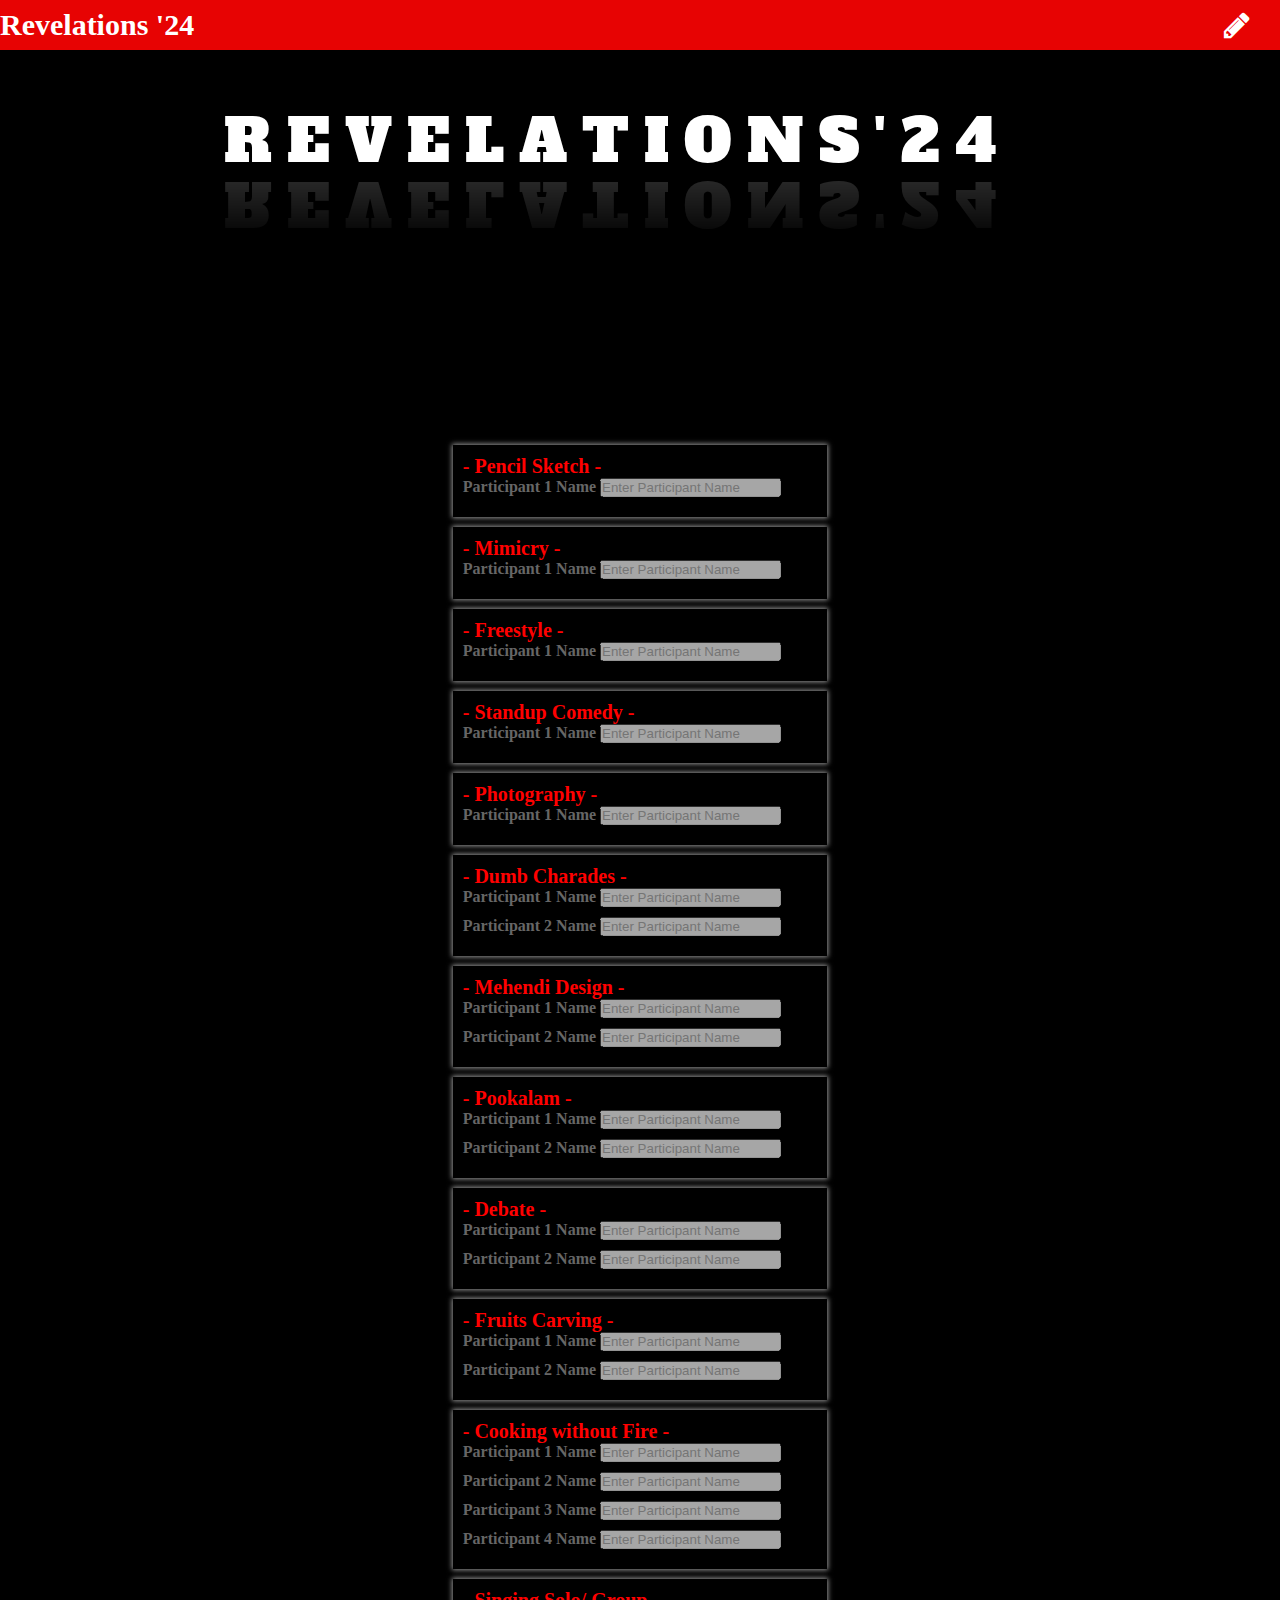
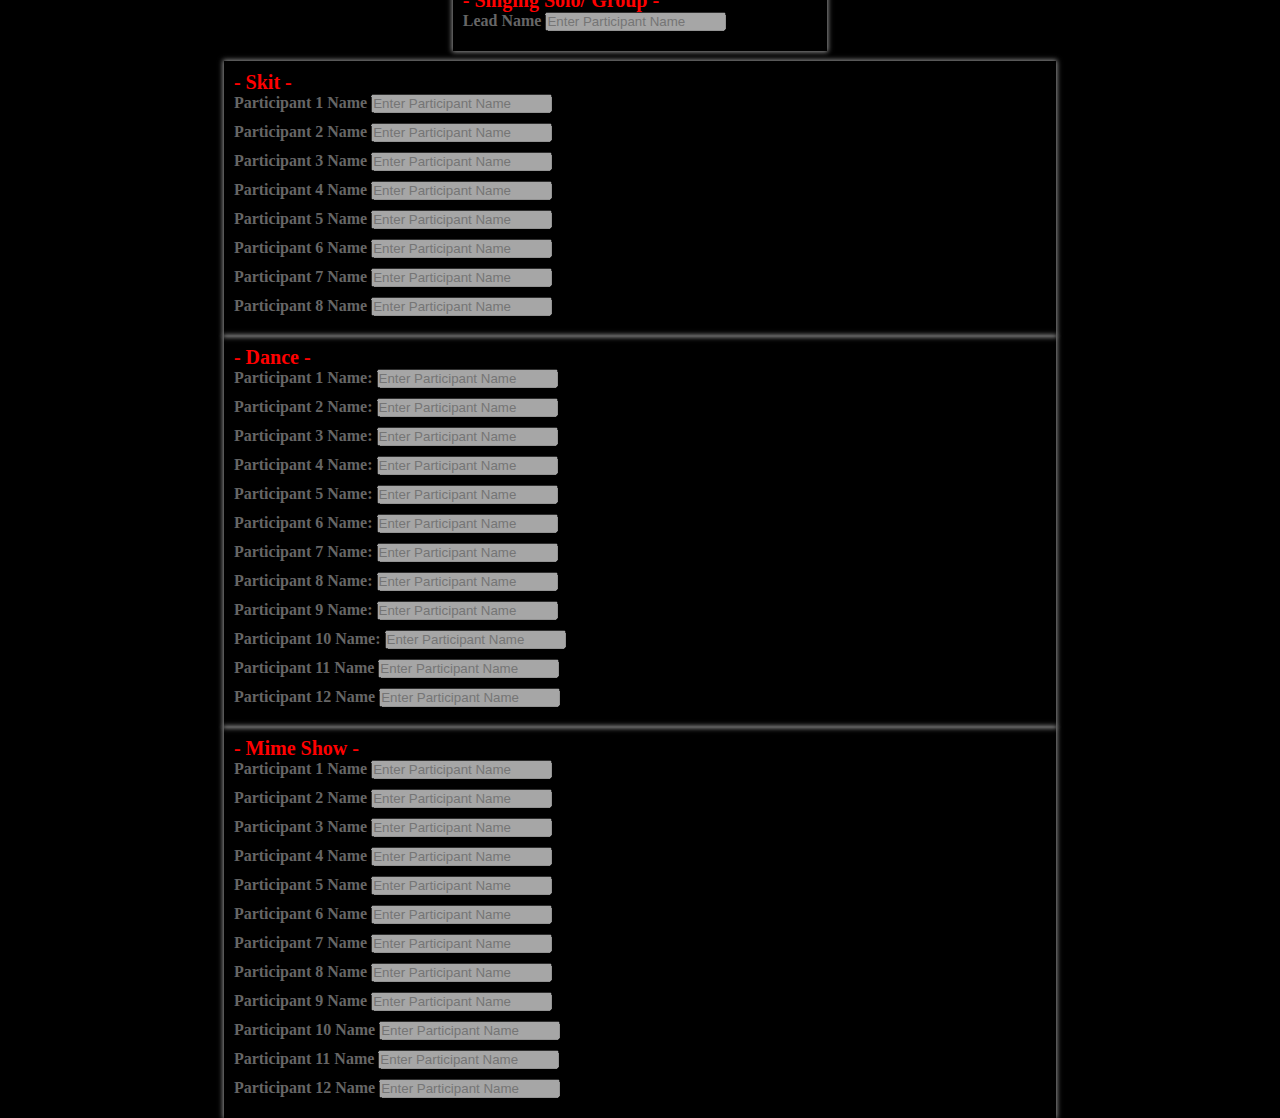
<file: Server/reveletions/index.html>
<!doctype html>
<html lang="en">

<head>
    <meta charset="utf-8">
    <meta name="viewport" content="width=device-width, initial-scale=1">
    <link href="https://cdn.jsdelivr.net/npm/bootstrap@5.3.2/dist/css/bootstrap.min.css" rel="stylesheet" integrity="sha384-T3c6CoIi6uLrA9TneNEoa7RxnatzjcDSCmG1MXxSR1GAsXEV/Dwwykc2MPK8M2HN" crossorigin="anonymous">
    <title>Revelations '24</title>
    <link rel="stylesheet" href="https://cdnjs.cloudflare.com/ajax/libs/font-awesome/4.7.0/css/font-awesome.min.css">
    <link rel="stylesheet" href="./reveletions.css">
    <link rel="stylesheet" href="../../css/style.css">
</head>

<body>
    <form action="" method="post">
    <div class="navBarTop">
        <p>Revelations '24</p>
        <i id="editBtn" onclick="enableEditing()" class="fa fa-pencil"></i>
        <button id="saveBtn" type="submit"><i  class="fa fa-save" ></i></button>
    </i>
    </div>
    <div class="waviy">
        <span style="--i:1">R</span>
        <span style="--i:2">E</span>
        <span style="--i:3">V</span>
        <span style="--i:4">E</span>
        <span style="--i:5">L</span>
        <span style="--i:6">A</span>
        <span style="--i:7">T</span>
        <span style="--i:8">I</span>
        <span style="--i:9">O</span>
        <span style="--i:10">N</span>
        <span style="--i:11">S</span>
        <span style="--i:12">'</span>
        <span style="--i:13">2</span>
        <span style="--i:14">4</span>
    </div>

    <div class="nothing"></div>

    <div class="updates">
        <div class=" mt-5 text-light">
            <h2 class="text-center mb-4">Event Registration</h2>
            <p class="lead mb-4">Before proceeding with the registration, please read and adhere to the following rules and regulations:</p>
            <ol class="list-group list-group-numbered">
                <li class="list-group-item">Participants must provide accurate and truthful information during registration.</li>
                <li class="list-group-item">Each participant can only register for one competition category.</li>
                <li class="list-group-item">Registrations submitted after the deadline will not be considered.</li>
                <li class="list-group-item">Participants must agree to abide by the event's code of conduct and behavior guidelines.</li>
                <li class="list-group-item">The event organizers reserve the right to disqualify any participant found violating the rules or engaging in misconduct.</li>
            </ol>
            <div class="mt-4">
                <p class="text-light">By proceeding with the registration, participants acknowledge that they have read and understood the above rules and regulations.</p>
            </div>
        </div>

        <!-- pecil sketch and Mimicry  -->
        <div class="row">
            <div class="sideContainers mt-5">
                <div>
                    <div style="flex-direction: column;" class="row jumbotron box8">
                        <div class="col-sm-6 mx-t3 mb-4">
                            <h2 class="text-center text-info">Pencil Sketch</h2>
                        </div>
                        <div class="col-sm-12 form-group">
                            <label for="name-f">Participant 1 Name</label>
                            <input type="text" class="form-control" name="SketchPart1" data="name-f" placeholder="Enter Participant Name">
                        </div>

                    </div>
                </div>
            </div>
            <div class="sideContainers mt-5">
                <div>
                    <div style="flex-direction: column;" class="row jumbotron box8">
                        <div class="col-sm-12 mx-t3 mb-4">
                            <h2 class="text-center text-info">Mimicry</h2>
                        </div>
                        <div class="col-sm-12 form-group">
                            <label for="name-f">Participant 1 Name</label>
                            <input type="text" class="form-control" name="MimicryPart1" data="name-f" placeholder="Enter Participant Name">
                        </div>

                    </div>
                </div>
            </div>
        </div>

        <!-- freestyle | standup comedy  -->
        <div class="row">
            <div class="sideContainers mt-5">
                <div>
                    <div style="flex-direction: column;" class="row jumbotron box8">
                        <div class="col-sm-12 mx-t3 mb-4">
                            <h2 class="text-center text-info">Freestyle</h2>
                        </div>
                        <div class="col-sm-12 form-group">
                            <label for="name-f">Participant 1 Name</label>
                            <input type="text" class="form-control" name="FreestylePart1" data="name-f" placeholder="Enter Participant Name">
                        </div>

                    </div>
                </div>
            </div>
            <div class="sideContainers mt-5">
                <div>
                    <div style="flex-direction: column;" class="row jumbotron box8">
                        <div class="col-sm-12 mx-t3 mb-4">
                            <h2 class="text-center text-info">Standup Comedy</h2>
                        </div>
                        <div class="col-sm-12 form-group">
                            <label for="name-f">Participant 1 Name</label>
                            <input type="text" class="form-control" name="StandupPart1" data="name-f" placeholder="Enter Participant Name">
                        </div>

                    </div>
                </div>
            </div>
        </div>

        <!-- Photography | dumb charades  -->
        <div class="row">
            <div class="sideContainers mt-5">
                <div>
                    <div style="flex-direction: column;" class="row jumbotron box8">
                        <div class="col-sm-12 mx-t3 mb-4">
                            <h2 class="text-center text-info">Photography</h2>
                        </div>
                        <div class="col-sm-12 form-group">
                            <label for="name-f">Participant 1 Name</label>
                            <input type="text" class="form-control" name="PhotographyPart1" data="name-f" placeholder="Enter Participant Name">
                        </div>

                    </div>
                </div>
            </div>
            <div class="sideContainers mt-5">
                <div>
                    <div style="flex-direction: column;" class="row jumbotron box8">
                        <div class="col-sm-12 mx-t3 mb-4">
                            <h2 class="text-center text-info">Dumb Charades</h2>
                        </div>
                        <div class="col-sm-12 form-group">
                            <label for="name-f">Participant 1 Name</label>
                            <input type="text" class="form-control" name="DumbCharadesPart1" data="name-f" placeholder="Enter Participant Name">
                        </div>
                        <div class="col-sm-12 form-group">
                            <label for="name-f">Participant 2 Name</label>
                            <input type="text" class="form-control" name="DumbCharadesPart2" data="name-f" placeholder="Enter Participant Name">
                        </div>

                    </div>
                </div>
            </div>
        </div>

        <!-- mehendi | pookalam  -->

        <div class="row">
            <div class="sideContainers mt-5">
                <div>
                    <div style="flex-direction: column;" class="row jumbotron box8">
                        <div class="col-sm-12 mx-t3 mb-4">
                            <h2 class="text-center text-info">Mehendi Design</h2>
                        </div>
                        <div class="col-sm-12 form-group">
                            <label for="name-f">Participant 1 Name</label>
                            <input type="text" class="form-control" name="MehendiPart1" data="name-f" placeholder="Enter Participant Name">
                        </div>
                        <div class="col-sm-12 form-group">
                            <label for="name-l">Participant 2 Name</label>
                            <input type="text" class="form-control" name="MehendiPart2" data="name-l" placeholder="Enter Participant Name">
                        </div>


                    </div>
                </div>


            </div>
            <div class="sideContainers mt-5">
                <div>
                    <div style="flex-direction: column;" class="row jumbotron box8">
                        <div class="col-sm-12 mx-t3 mb-4">
                            <h2 class="text-center text-info">Pookalam</h2>
                        </div>
                        <div class="col-sm-12 form-group">
                            <label for="name-f">Participant 1 Name</label>
                            <input type="text" class="form-control" name="pookalamPart1" data="name-f" placeholder="Enter Participant Name">
                        </div>
                        <div class="col-sm-12form-group">
                            <label for="name-l">Participant 2 Name</label>
                            <input type="text" class="form-control" name="pookalamPart2" data="name-l" placeholder="Enter Participant Name">
                        </div>


                    </div>
                </div>
            </div>
        </div>

        <!-- debate | fuits carving  -->

        <div class="row">
            <div class="sideContainers mt-5">
                <div>
                    <div style="flex-direction: column;" class="row jumbotron box8">
                        <div class="col-sm-12 mx-t3 mb-4">
                            <h2 class="text-center text-info">Debate</h2>
                        </div>
                        <div class="col-sm-12 form-group">
                            <label for="name-f">Participant 1 Name</label>
                            <input type="text" class="form-control" name="DebatePart1" data="name-f" placeholder="Enter Participant Name">
                        </div>
                        <div class="col-sm-12 form-group">
                            <label for="name-l">Participant 2 Name</label>
                            <input type="text" class="form-control" name="DebatePart2" data="name-l" placeholder="Enter Participant Name">
                        </div>


                    </div>
                </div>


            </div>
            <div class="sideContainers mt-5">
                <div>
                    <div style="flex-direction: column;" class="row jumbotron box8">
                        <div class="col-sm-12 mx-t3 mb-4">
                            <h2 class="text-center text-info">Fruits Carving</h2>
                        </div>
                        <div class="col-sm-12 form-group">
                            <label for="name-f">Participant 1 Name</label>
                            <input type="text" class="form-control" name="FruitsPart1" data="name-f" placeholder="Enter Participant Name">
                        </div>
                        <div class="col-sm-12form-group">
                            <label for="name-l">Participant 2 Name</label>
                            <input type="text" class="form-control" name="FruitsPart2" data="name-l" placeholder="Enter Participant Name">
                        </div>


                    </div>
                </div>
            </div>
        </div>
        <!-- cooking without fire  -->
        <div class="row">

            <div class="sideContainers mt-5">
                <div>
                    <div style="flex-direction: column;" class="row jumbotron box8">
                        <div class="col-sm-12 mx-t3 mb-4">
                            <h2 class="text-center text-info">Cooking without Fire</h2>
                        </div>
                        <div class="col-sm-12 form-group">
                            <label for="name-f">Participant 1 Name</label>
                            <input type="text" class="form-control" name="cookingPart1" data="name-f" placeholder="Enter Participant Name">
                        </div>
                        <div class="col-sm-12 form-group">
                            <label for="name-f">Participant 2 Name</label>
                            <input type="text" class="form-control" name="cookingPart2" data="name-f" placeholder="Enter Participant Name">
                        </div>
                        <div class="col-sm-12 form-group">
                            <label for="name-f">Participant 3 Name</label>
                            <input type="text" class="form-control" name="cookingPart3" data="name-f" placeholder="Enter Participant Name">
                        </div>
                        <div class="col-sm-12 form-group">
                            <label for="name-f">Participant 4 Name</label>
                            <input type="text" class="form-control" name="cookingPart4" data="name-f" placeholder="Enter Participant Name">
                        </div>

                    </div>
                </div>
            </div>
            <div class="sideContainers mt-5">
                <div>
                    <div style="flex-direction: column;" class="row jumbotron box8">
                        <div class="col-sm-12 mx-t3 mb-4">
                            <h2 class="text-center text-info">Singing Solo/ Group</h2>
                        </div>
                        <div class="col-sm-12 form-group">
                            <label for="name-f">Lead Name</label>
                            <input type="text" class="form-control" name="SingingPart1" data="name-f" placeholder="Enter Participant Name">
                        </div>

                    </div>
                </div>
            </div>
        </div>
        <!-- skit -->
        <div class="container mt-5">
            <div>
                <div class="row jumbotron box8">
                    <div class="col-sm-12 mx-t3 mb-4">
                        <h2 class="text-center text-info">Skit</h2>
                    </div>
                    <div class="col-sm-6 form-group">
                        <label for="name-f">Participant 1 Name</label>
                        <input type="text" class="form-control" name="SkitPart1" data="name-f" placeholder="Enter Participant Name">
                    </div>
                    <div class="col-sm-6 form-group">
                        <label for="name-l">Participant 2 Name</label>
                        <input type="text" class="form-control" name="SkitPart2" data="name-l" placeholder="Enter Participant Name">
                    </div>
                    <div class="col-sm-6 form-group">
                        <label for="email">Participant 3 Name</label>
                        <input type="text" class="form-control" name="SkitPart3" data="email" placeholder="Enter Participant Name">
                    </div>
                    <div class="col-sm-6 form-group">
                        <label for="address-1">Participant 4 Name</label>
                        <input type="text" class="form-control" name="SkitPart4" data="address-1" placeholder="Enter Participant Name">
                    </div>
                    <div class="col-sm-6 form-group">
                        <label for="address-2">Participant 5 Name</label>
                        <input type="text" class="form-control" name="SkitPart5" data="address-2" placeholder="Enter Participant Name">
                    </div>
                    <div class="col-sm-6 form-group">
                        <label for="name-f">Participant 6 Name</label>
                        <input type="text" class="form-control" name="SkitPart6" data="name-f" placeholder="Enter Participant Name">
                    </div>
                    <div class="col-sm-6 form-group">
                        <label for="Country">Participant 7 Name</label>
                        <input type="text" class="form-control" name="SkitPart7" data="Country" placeholder="Enter Participant Name">
                    </div>
                    <div class="col-sm-6 form-group">
                        <label for="name-g">Participant 8 Name</label>
                        <input type="text" class="form-control" name="SkitPart8" data="name-g" placeholder="Enter Participant Name">
                    </div>


                </div>
            </div>

        </div>
        <!-- dance form  -->
        <div class="container mt-5">
            <div>
                <div class="row  box8">
                    <div class="col-sm-12 mx-t3 mb-4">
                        <h2 class="text-center text-info">Dance</h2>
                    </div>
                    <div class="col-sm-6 form-group">
                        <label for="name-f">Participant 1 Name: </label>
                        <input type="text" class="form-control" name="DancePart1" data="name-f" placeholder="Enter Participant Name">
                    </div>
                    <div class="col-sm-6 form-group">
                        <label for="name-l">Participant 2 Name: </label>
                        <input type="text" class="form-control" name="DancePart2" data="name-l" placeholder="Enter Participant Name">
                    </div>
                    <div class="col-sm-6 form-group">
                        <label for="email">Participant 3 Name: </label>
                        <input type="text" class="form-control" name="DancePart3" data="email" placeholder="Enter Participant Name">
                    </div>
                    <div class="col-sm-6 form-group">
                        <label for="address-1">Participant 4 Name: </label>
                        <input type="text" class="form-control" name="DancePart4" data="address-1" placeholder="Enter Participant Name">
                    </div>
                    <div class="col-sm-6 form-group">
                        <label for="address-2">Participant 5 Name: </label>
                        <input type="text" class="form-control" name="DancePart5" data="address-2" placeholder="Enter Participant Name">
                    </div>
                    <div class="col-sm-6 form-group">
                        <label for="name-f">Participant 6 Name: </label>
                        <input type="text" class="form-control" name="DancePart6" data="name-f" placeholder="Enter Participant Name">
                    </div>

                    <div class="col-sm-6 form-group">
                        <label for="name-g">Participant 7 Name: </label>
                        <input type="text" class="form-control" name="DancePart8" data="name-g" placeholder="Enter Participant Name">
                    </div>
                    <div class="col-sm-6 form-group">
                        <label for="name-h">Participant 8 Name: </label>
                        <input type="text" class="form-control" name="DancePart9" data="name-h" placeholder="Enter Participant Name">
                    </div>
                    <div class="col-sm-6 form-group">
                        <label for="name-i">Participant 9 Name: </label>
                        <input type="text" class="form-control" name="DancePart10" data="name-i" placeholder="Enter Participant Name">
                    </div>
                    <div class="col-sm-6 form-group">
                        <label for="name-j">Participant 10 Name: </label>
                        <input type="text" class="form-control" name="DancePart11" data="name-j" placeholder="Enter Participant Name">
                    </div>
                    <div class="col-sm-6 form-group">
                        <label for="name-k">Participant 11 Name </label>
                        <input type="text" class="form-control" name="DancePart11" data="name-k" placeholder="Enter Participant Name" >
                    </div>
                    <div class="col-sm-6 form-group">
                        <label for="name-l">Participant 12 Name </label>
                        <input type="text" class="form-control" name="DancePart12" data="name-l" placeholder="Enter Participant Name" >
                    </div>


                </div>
            </div>


        </div>

        <div class="container mt-5">
            <div>
                <div class="row jumbotron box8">
                    <div class="col-sm-12 mx-t3 mb-4">
                        <h2 class="text-center text-info">Mime Show</h2>
                    </div>
                    <div class="col-sm-6 form-group">
                        <label for="name-f">Participant 1 Name</label>
                        <input type="text" class="form-control" name="MimePart1" data="name-f" placeholder="Enter Participant Name">
                    </div>
                    <div class="col-sm-6 form-group">
                        <label for="name-l">Participant 2 Name</label>
                        <input type="text" class="form-control" name="MimePart2" data="name-l" placeholder="Enter Participant Name">
                    </div>
                    <div class="col-sm-6 form-group">
                        <label for="email">Participant 3 Name</label>
                        <input type="text" class="form-control" name="MimePart3" data="email" placeholder="Enter Participant Name">
                    </div>
                    <div class="col-sm-6 form-group">
                        <label for="address-1">Participant 4 Name</label>
                        <input type="text" class="form-control" name="MimePart4" data="address-1" placeholder="Enter Participant Name">
                    </div>
                    <div class="col-sm-6 form-group">
                        <label for="address-2">Participant 5 Name</label>
                        <input type="text" class="form-control" name="MimePart5" data="address-2" placeholder="Enter Participant Name">
                    </div>
                    <div class="col-sm-6 form-group">
                        <label for="name-f">Participant 6 Name</label>
                        <input type="text" class="form-control" name="MimePart6" data="name-f" placeholder="Enter Participant Name">
                    </div>

                    <div class="col-sm-6 form-group">
                        <label for="name-g">Participant 7 Name</label>
                        <input type="text" class="form-control" name="MimePart8" data="name-g" placeholder="Enter Participant Name">
                    </div>
                    <div class="col-sm-6 form-group">
                        <label for="name-h">Participant 8 Name</label>
                        <input type="text" class="form-control" name="MimePart9" data="name-h" placeholder="Enter Participant Name">
                    </div>
                    <div class="col-sm-6 form-group">
                        <label for="name-i">Participant 9 Name</label>
                        <input type="text" class="form-control" name="MimePart10" data="name-i" placeholder="Enter Participant Name">
                    </div>
                    <div class="col-sm-6 form-group">
                        <label for="name-j">Participant 10 Name</label>
                        <input type="text" class="form-control" name="MimePart11" data="name-j" placeholder="Enter Participant Name">
                    </div>
                    <div class="col-sm-6 form-group">
                        <label for="name-k">Participant 11 Name </label>
                        <input type="text" class="form-control" name="MimePart11" data="name-k" placeholder="Enter Participant Name" >
                    </div>
                    <div class="col-sm-6 form-group">
                        <label for="name-l">Participant 12 Name </label>
                        <input type="text" class="form-control" name="MimePart12" data="name-l" placeholder="Enter Participant Name" >
                    </div>


                </div>
            </div>
        </div>



    </div><!-- updates end -->
</form>
    <script src="https://cdn.jsdelivr.net/npm/bootstrap@5.3.2/dist/js/bootstrap.bundle.min.js" integrity="sha384-C6RzsynM9kWDrMNeT87bh95OGNyZPhcTNXj1NW7RuBCsyN/o0jlpcV8Qyq46cDfL" crossorigin="anonymous"></script>
    <script src="./revelations.js"></script>
</body>

</html>
</file>
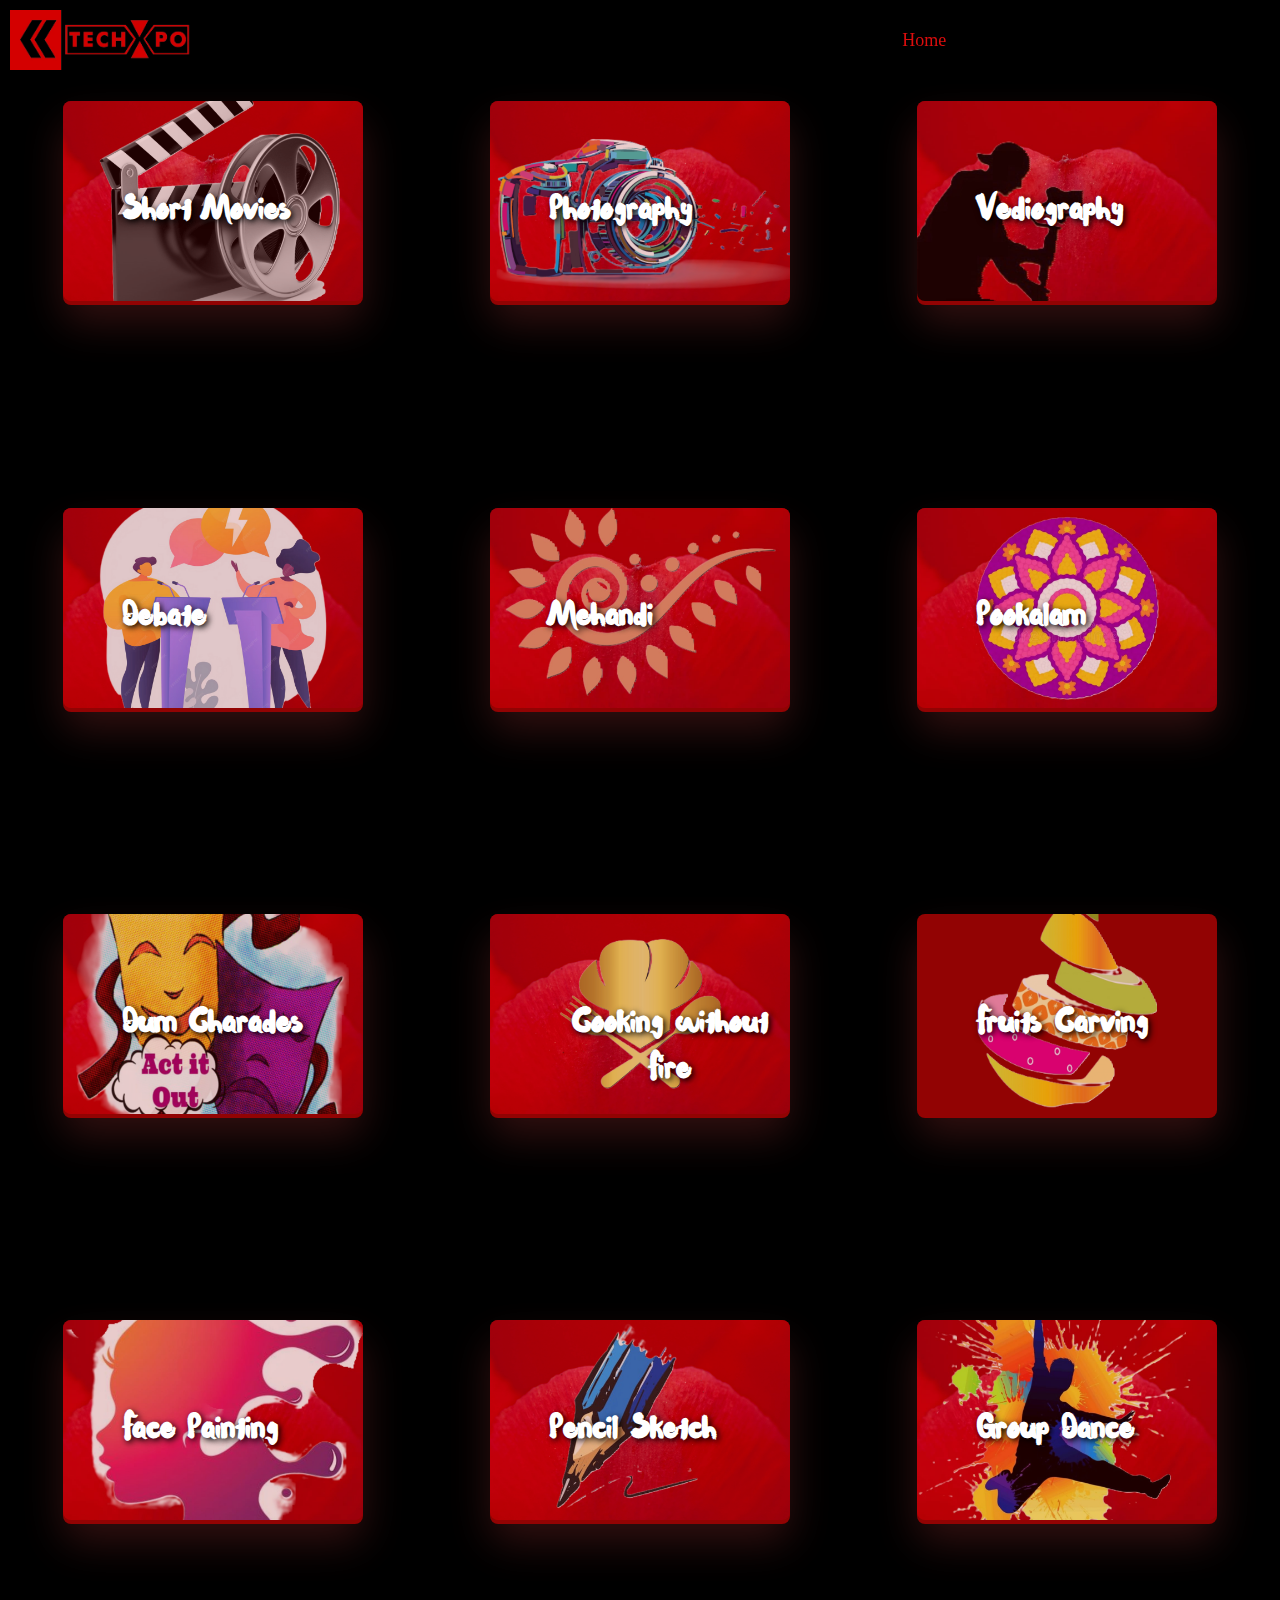
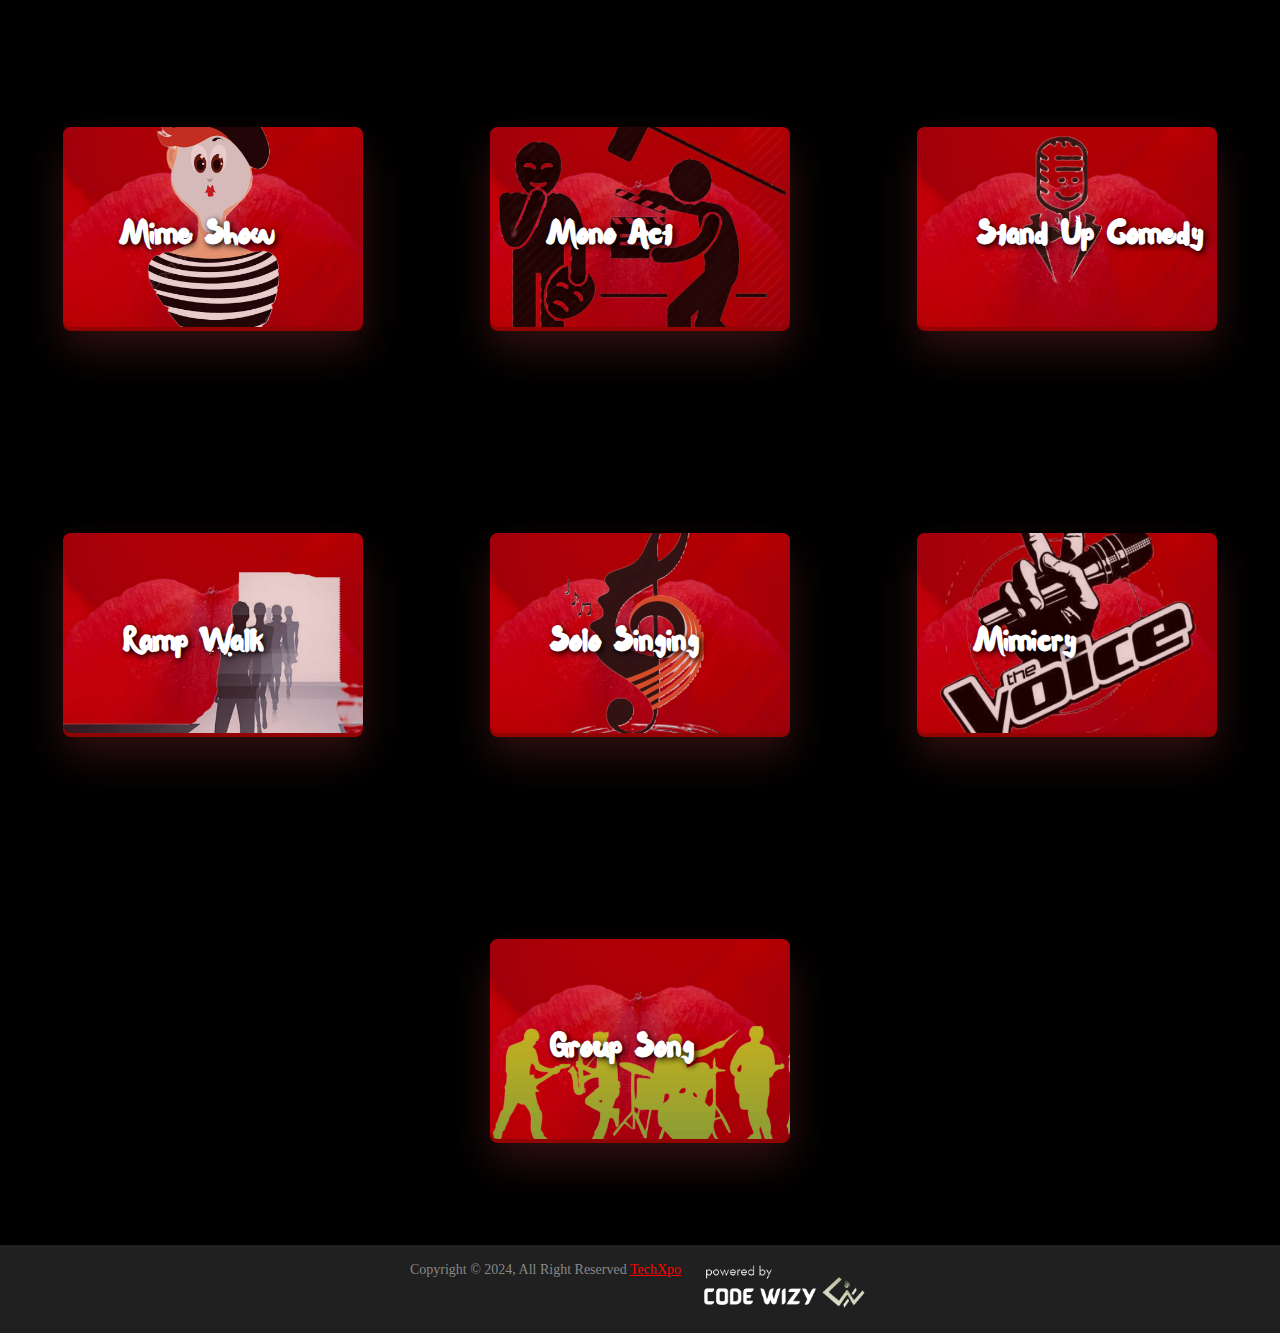
<file: revelation/events.html>
<!DOCTYPE html>

<html>
  <head>
    <title>Revelation Events</title>

    <meta name="viewport" content="width=device-width, initial-scale=1" />


    <link
      href="https://stackpath.bootstrapcdn.com/font-awesome/4.7.0/css/font-awesome.min.css"
      rel="stylesheet"
      integrity="sha384-wvfXpqpZZVQGK6TAh5PVlGOfQNHSoD2xbE+QkPxCAFlNEevoEH3Sl0sibVcOQVnN"
      crossorigin="anonymous"
    />
   
     <!-- font  -->
     <link href='https://fonts.googleapis.com/css?family=Yellowtail' rel='stylesheet'>
     <!-- bootstrap  -->
     <!-- <link href="https://cdn.jsdelivr.net/npm/bootstrap@5.3.2/dist/css/bootstrap.min.css" rel="stylesheet" integrity="sha384-T3c6CoIi6uLrA9TneNEoa7RxnatzjcDSCmG1MXxSR1GAsXEV/Dwwykc2MPK8M2HN" crossorigin="anonymous"> -->
    


<!-- nav css -->

    <link rel="stylesheet" href="../css/style.css">
    <link rel="stylesheet" href="../css/responsive.css">

<!-- event css -->

<link rel="stylesheet" type="text/css" media="screen" href="style.css" />
<style>

.navBar{
  margin-bottom: 1rem;
};

.navBar .menu a{
  color: white;
}

.footerRow{
  display: flex;
}

</style>
  </head>

  <body>

    <!-- nav bar -->

    <div class="navBar" id="navbar" >
      <div class="navLogo"><img src="../images/techXpo.png" alt="TechXpo Logo"></div>
      <div class="menu">
          <a class="navActive" href="./">Home</a>
          <a href="../event.html">Events</a>
          <div class="dropdown">
              <a>Register <i class="fa fa-chevron-down"></i></a>
              <div class="dropdown-content">
                  <a href="../forms/form1.html">TechXpo</a>
                  <a href="../forms/form2.html">PaceConnect</a>
                  <a href="../forms/form3.php">Revelations</a>
              </div>
          </div>
          <div class="dropdown">
              <a>Team <i class="fa fa-chevron-down"></i></a>
              <div class="dropdown-content teamDropdown">
                  <a href="../about/">About Us</a>
                  <a href="../about/commitee.html">Committee</a>
              </div>
          </div>
          <!-- <a href="./teams.html">Team</a> -->
      </div>
  </div>


  <!-- events  -->
    <div class="container">
      <!-- <div class="card">
        <div class="slide slide1">
          <div class="content">
            <div class="icon">
              <img src="rev_images/kite.jpeg" alt="">
              <h1>Kite Fest</h1>
            </div>
          </div>
        </div>

        <div class="slide slide2">
          <div class="content">
            <ul></ul>
          </div>
        </div>
      </div> -->

      <div class="card">
        <div class="slide slide1">
          <div class="content">
            <div class="icon">
              <img src="rev_images/movie.png" alt="" />
              <h1>Short Movies</h1>
            </div>
          </div>
        </div>
        <div class="slide slide2">
          <div class="content">
            <ul>
              <li>Maximum 6 members will be allowed per team</li>
              <li>Time limit is 3 min</li>
              <li>Film should be theme based (participant choice)</li>
              <li>Video needs to be submit on 6th may 2024 before 3.00pm</li>
            </ul>
          </div>
        </div>
      </div>

      <div class="card">
        <div class="slide slide1">
          <div class="content">
            <div class="icon">
              <img src="rev_images/photography.png" alt="" />
              <h1>Photography</h1>
            </div>
          </div>
        </div>
        <div class="slide slide2">
          <div class="content">
            <ul>
              <li>One participant per team is permitted</li>
              <li>Photos of the PACE fest should be capture</li>
              <li>
                Best 10 photos ( .jpg, .jpeg, .tif) should submit before 3.00pm
                on that day
              </li>
              <li>
                Water marks, copy right symbol or signature or any other
                identifying marks cannot be added
              </li>
            </ul>
          </div>
        </div>
      </div>

      <div class="card">
        <div class="slide slide1">
          <div class="content">
            <div class="icon">
              <img src="rev_images/vedio.jpeg" alt="" />
              <h1>Vediography</h1>
            </div>
          </div>
        </div>
        <div class="slide slide2">
          <div class="content">
            <ul>
              <li>Two participants per team is permitted</li>
              <li>Videos of the PACE fest should be captured</li>
              <li>Videos should submit before 3.00pm on that day</li>
              <li>
                Water marks, copy right symbol or signature or any other
                identifying marks cannot be added to the video.
              </li>
            </ul>
          </div>
        </div>
      </div>

      <div class="card">
        <div class="slide slide1">
          <div class="content">
            <div class="icon">
              <img src="rev_images/debate.png" alt="" />
              <h1>Debate</h1>
            </div>
          </div>
        </div>
        <div class="slide slide2">
          <div class="content">
            <ul>
              <li>Maximum of 2 members per team</li>
              <li>Topic will be announced on spot</li>
              <li>
                After each team speaks one minute is allowed for rebutting
              </li>
              <li>Judges can ask the questions during the debate</li>
            </ul>
          </div>
        </div>
      </div>

      <div class="card">
        <div class="slide slide1">
          <div class="content">
            <div class="icon">
              <img src="rev_images/mehandi.png" alt="" />
              <h1>Mehandi</h1>
            </div>
          </div>
        </div>
        <div class="slide slide2">
          <div class="content">
            <ul>
              <li>Two participants in a team</li>
              <li>Time limit is 45 minutes</li>
              <li>Sticker items are not allowed</li>
              <li>The participants should carry required materials</li>
            </ul>
          </div>
        </div>
      </div>

      <div class="card">
        <div class="slide slide1">
          <div class="content">
            <div class="icon">
              <img src="rev_images/pookalam.png" alt="" />
              <h1>Pookalam</h1>
            </div>
          </div>
        </div>
        <div class="slide slide2">
          <div class="content">
            <ul>
              <li>Maximum of 3 members per team</li>
              <li>Time limit is 60minutes</li>
              <li>
                Theme should represent Indian culture, tradition and heritage
              </li>
              <li>
                The participants should carry all the required materials. Only
                chalks will be provided by event coordinator
              </li>
            </ul>
          </div>
        </div>
      </div>

      <div class="card">
        <div class="slide slide1">
          <div class="content">
            <div class="icon">
              <img src="rev_images/dumcharades.png" alt="" />
              <h1>Dum Charades</h1>
            </div>
          </div>
        </div>
        <div class="slide slide2">
          <div class="content">
            <ul>
              <li>Two participants in a team</li>
              <li>Time limit is 60 minutes</li>
              <li>The topic will be given on spot</li>
            </ul>
          </div>
        </div>
      </div>

      <div class="card">
        <div class="slide slide1">
          <div class="content">
            <div class="icon">
              <img src="rev_images/cooking.png" alt="" />
              <h1>Cooking without Fire</h1>
            </div>
          </div>
        </div>
        <div class="slide slide2">
          <div class="content">
            <ul>
              <li>Maximum of 4 members per team</li>
              <li>Time duration is 45 +15 minutes</li>
              <li>
                All required materials should be arranged by the participants
                themselves
              </li>
              <li>
                All participants must leave their work area clean after the
                preparation is over
              </li>
              <li>Any pre cooked food is not allowed</li>
            </ul>
          </div>
        </div>
      </div>

      <div class="card">
        <div class="slide slide1">
          <div class="content">
            <div class="icon">
              <img src="rev_images/fruits.png" alt="" />
              <h1>Fruits Carving</h1>
            </div>
          </div>
        </div>
        <div class="slide slide2">
          <div class="content">
            <ul>
              <li>Two participants in a team</li>
              <li>Time limit is 45 +15 minutes</li>
              <li>
                All required materials should be arranged by the participants
                themselves
              </li>
              <li>
                All participants must leave their work area clean after the
                preparation is over
              </li>
            </ul>
          </div>
        </div>
      </div>

      <div class="card">
        <div class="slide slide1">
          <div class="content">
            <div class="icon">
              <img src="rev_images/face.jpeg" alt="" />
              <h1>Face Painting</h1>
            </div>
          </div>
        </div>
        <div class="slide slide2">
          <div class="content">
            <ul>
              <li>Two participants in a team</li>
              <li>Time limit is 60minutes</li>
              <li>Participant need to paint based on a theme</li>
              <li>Stickers and any kind of make-up items are not allowed.</li>
            </ul>
          </div>
        </div>
      </div>

      <div class="card">
        <div class="slide slide1">
          <div class="content">
            <div class="icon">
              <img src="rev_images/pencil.png" alt="" />
              <h1>Pencil Sketch</h1>
            </div>
          </div>
        </div>
        <div class="slide slide2">
          <div class="content">
            <ul>
              <li>Two participants in a team</li>
              <li>Time limit is 60 minutes</li>
              <li>The topic will be given on spot</li>
            </ul>
          </div>
        </div>
      </div>

      <div class="card">
        <div class="slide slide1">
          <div class="content">
            <div class="icon">
              <img src="rev_images/dance.jpeg" alt="" />
              <h1>Group Dance</h1>
            </div>
          </div>
        </div>
        <div class="slide slide2">
          <div class="content">
            <ul>
              <li>Minimum 6 and maximum 10 members will be allowed per team</li>
              <li>Time limit is 3 min</li>
              <li>Costume is compulsory</li>
              <li>Probes can be used</li>
              <li>No vulgarity</li>
              <li>
                The contestants should bring their song in a pen drive prior to
                the time allotted for the performance
              </li>
            </ul>
          </div>
        </div>
      </div>

      <div class="card">
        <div class="slide slide1">
          <div class="content">
            <div class="icon">
              <img src="rev_images/mime.png" alt="" />
              <h1>Mime Show</h1>
            </div>
          </div>
        </div>
        <div class="slide slide2">
          <div class="content">
            <ul>
              <li>Minimum 6 and maximum 8 members will be allowed per team</li>
              <li>Time limit is 3 min</li>
              <li>Background music is allowed</li>
              <li>
                Performances can be based on any theme of participants’ choice
              </li>
            </ul>
          </div>
        </div>
      </div>

      <div class="card">
        <div class="slide slide1">
          <div class="content">
            <div class="icon">
              <img src="rev_images/monoact.png" alt="" />
              <h1>Mono Act</h1>
            </div>
          </div>
        </div>
        <div class="slide slide2">
          <div class="content">
            <ul>
              <li>Time limit is 2 min</li>
              <li>Background music is allowed</li>
              <li>
                Performances can be based on any theme of participants’ choice
              </li>
            </ul>
          </div>
        </div>
      </div>

      <div class="card">
        <div class="slide slide1">
          <div class="content">
            <div class="icon">
              <img src="rev_images/comedy.png" alt="" />
              <h1>Stand Up Comedy</h1>
            </div>
          </div>
        </div>
        <div class="slide slide2">
          <div class="content">
            <ul>
              <li>Time limit is 3 min</li>
              <li>Vulgarity and personal attacks will not be permitted</li>
            </ul>
          </div>
        </div>
      </div>

      <div class="card">
        <div class="slide slide1">
          <div class="content">
            <div class="icon">
              <img src="rev_images/rampp.jpeg" alt="" />
              <h1>Ramp Walk</h1>
            </div>
          </div>
        </div>
        <div class="slide slide2">
          <div class="content">
            <ul>
              <li>Minimum 6 and maximum 8 members will be allowed per team</li>
              <li>Time limit is 3 min</li>
              <li>Background music is allowed</li>
              <li>Traditional Costume of any Indian culture</li>
            </ul>
          </div>
        </div>
      </div>

      <div class="card">
        <div class="slide slide1">
          <div class="content">
            <div class="icon">
              <img src="rev_images/solosong.png" alt="" />
              <h1>Solo Singing</h1>
            </div>
          </div>
        </div>
        <div class="slide slide2">
          <div class="content">
            <ul>
              <li>Time limit is 3 min</li>
              <li>Instrument can be used by the participant themselves</li>
              <li>
                Karoke is compulsory (The contestants should bring their track
                in a pen drive prior to the time allotted for the performance)
              </li>
            </ul>
          </div>
        </div>
      </div>

      <div class="card">
        <div class="slide slide1">
          <div class="content">
            <div class="icon">
              <img src="rev_images/mimicry.jpeg" alt="" />
              <h1>Mimicry</h1>
            </div>
          </div>
        </div>
        <div class="slide slide2">
          <div class="content">
            <ul>
              <li>Time limit is 2 min</li>
              <li>Performance must be neat</li>
            </ul>
          </div>
        </div>
      </div>

      <div class="card">
        <div class="slide slide1">
          <div class="content">
            <div class="icon">
              <img src="rev_images/groupsong.png" alt="" />
              <h1>Group Song</h1>
            </div>
          </div>
        </div>
        <div class="slide slide2">
          <div class="content">
            <ul>
              <li>6 members will be allowed per team</li>
              <li>Time limit is 3 min</li>
              <li>Instrument can be used by the participant themselves</li>
              <li>
                Karoke is compulsory (The contestants should bring their track
                in a pen drive prior to the time allotted for the performance)
              </li>
            </ul>
          </div>
        </div>
      </div>
      
    </div>



    <!-- ================================= footer ===================================== -->

    <footer class="footer-section">

      <div class="copyright-area">
          <div class="container">
              <div class="row footerRow">
                  <div class="col-xl-6 col-lg-6 text-center text-lg-left">
                      <div class="copyright-text">
                          <p>Copyright &copy; 2024, All Right Reserved <a href="#">TechXpo</a></p>
                      </div>
                  </div>
                  <div class="col-xl-6 col-lg-6 d-none d-lg-block text-right rightContent">
                      <div class="footer-menu">
                          <ul>
                              <li><a href="https://codewizy.in"><img class="codeWizyCred" height="50" src="../images/codewizycredits.png" alt=""></a></li>
                          </ul>
                      </div>
                  </div>
                  <a class="phoneLogo" href="https://codewizy.in"><img src="../images/codewizycredits.png" alt=""></a>

              </div>
          </div>
      </div>
  </footer>


  </body>
</html>
</file>
<file: Server/reveletions/reveletions.css>
@import url('https://fonts.googleapis.com/css2?family=Alfa+Slab+One&display=swap');

* {
    padding: 0;
    margin: 0;
    box-sizing: border-box;
}

body {
    background-color: #151719;
    display: flex;
    flex-direction: column;
    align-items: center;
}

.waviy {
    position: relative;
    -webkit-box-reflect: below -20px linear-gradient(transparent, rgba(0, 0, 0, .2));
    font-size: 60px;
    margin-top: 100px;
}

.waviy span {
    font-family: 'Alfa Slab One', cursive;
    position: relative;
    display: inline-block;
    color: #fff;
    text-transform: uppercase;
    animation: waviy 1s;
    animation-delay: calc(.1s * var(--i));

}

@keyframes waviy {

    0%,
    40%,
    100% {
        transform: translateY(0)
    }

    20% {
        transform: translateY(-20px)
    }
}

.nothing {
    height: 100px;
}

label {
    font-weight: 600;
    color: #666;
}

.box8 {
    box-shadow: 0px 0px 5px 1px #999;
    padding: 10px;
}

.sideContainers {

    justify-content: space-around;
    width: 45% !important;
    margin: 10px;
    margin-left: auto;
    margin-right: auto;
}

.form-control {
    margin-bottom: 10px;
}
.text-info{
    color: red !important;
    font-size: 20px;
}
.text-info::before{
    content: "- ";
}
.text-info::after{
    content: " -";
}
.navBarTop{
    display: flex;
    align-items: center;
    justify-content: space-between;
    position: fixed;
    top: 0;
    left: 0;
    height: 50px;
    background: rgb(231, 3, 3);
    color: white;
    width: 100vw;
    z-index: 100;
    font-size: 30px;
    font-weight: bold;
    align-items: center;
}
.navBarTop i{
    margin-right: 30px;
    cursor: pointer;
}

#saveBtn{
    display: none;
    background: none;
    color: white;
    outline: none;
    margin-right: 30px;
    border: none;
}

.logout{
    padding: 0;
    margin: 0;
  }
  .logout a{
    position: fixed;
    top: 50%;
    background: red;
    padding: 5px 10px;
    right: 0;
    margin: 0;
    transform: rotate(-90deg);
    text-decoration: none;
    font-weight: bold;
    color: white !important;
    border-radius: 10px 10px 0px 0px;
    margin-right: -20px;
  
  }
</file>
<file: css/style.css>
@import url('https://fonts.googleapis.com/css2?family=Black+Han+Sans&display=swap');

@font-face {
  font-family: "waterlilly";
  src: url(../fonts/Waterlily\ Script.ttf);
}
::selection{
  background: red;
  color: white;
}
::-webkit-scrollbar {
  width: 8px;
}

::-webkit-scrollbar-thumb {
  background: var(--red);
  border-radius: 10px;
}

:root {
  --red: rgb(219, 13, 13);
}

* {
  margin: 0;
  padding: 0;
}

html,
body {
  overflow-x: hidden;
  z-index: 1;
  background: #000;
}

.home {

  height: 100vh;
  width: 100vw;
  display: flex;
  flex-direction: column;
  justify-content: center;
  align-items: center;
  background-size: cover;
  color: black;
  /* position: fixed; */
  background: white;
  

}

.home img {
  position: absolute;
  top: 30%;
  height: 200px;
  animation: glow 2s infinite;
  text-shadow: 0 0 5px #999, 0 0 5px #999, 0 0 30px #999;

}
.teamDropdown{
  margin-left: -50px !important;
}
.tagline {
  color: var(--red);
  position: absolute;
  font-size: 40px;
  left: 0;
  top: 67%;
  margin: 30px;
  font-weight: bold;
}

.date {
  font-size: 25px;
  font-weight: 500;
}

.pace {
  color: black;
  background: linear-gradient(to right, #000, #a02323, #dd0505);
  -webkit-background-clip: text;
  background-clip: text;
  color: transparent;
}

.eventspageTop {
  height: 100vh;
}

.secondPageContainer {
  width: 100vw;
  display: flex;
  justify-content: center;
  flex-direction: column;
  align-items: center;
  z-index: 1;
  background: transparent;

}

.secondPage {
  display: flex;
  flex-direction: column;
  align-items: center;
  padding: 10px 30px;
  width: 90vw;
  background: transparent;
}

.secondPage h1 {
  color: var(--red);
  position: relative;
  font-size: 35px;
}

.secondPage h1::after {
  content: "";
  width: 80%;
  height: 2px;
  background: white;
  position: absolute;
  margin: auto;
  bottom: -8px;
  left: 0;
  right: 0;
  z-index: 0;

}
.thiredPage{
  width: 100vw;
}
.imgP{
  display: flex;
}
.imgP img{
  height: 400px !important;
  margin-right: 20px;
  margin-top:35px;
  border-radius: 5px;
  object-fit: cover;
}
.eventTypes{
  display: flex;
  flex-direction: row;
  position: absolute;
  top: 63%;
}
.eventTypes div{
  display: flex;
  
}
.eventTypes div p{
  color: black;
  background: rgb(218, 216, 216);
  text-align: center;
  margin: 10px;
  padding: 3px 3px;
  font-weight: bold;
  border-radius: 5px;
  width: 20vw;

}

.secondPage p {
  color: white;
  text-align: justify;
  margin-top: 30px;
}

/* navbar styling  */
.navBar {
  height: 80px;
  width: 100vw;
  background: transparent;
  position: fixed;
  top: 0;
  left: 0;
  background: transparent;
  z-index: 9999;
  backdrop-filter: blur(2px);
}

.menu {
  display: flex;
  width: 50vw;
  float: right;
  align-items: center;
  height: 100%;
  justify-content: flex-end;
}

.menu a {
  color: black;
  text-decoration: none;
  margin: 0px 20px;
  font-size: 18px;
  font-weight: 450;
}
.menu a:hover{
  color: var(--red) !important;

}
.navActive {
  color: var(--red) !important;
}

.navLogo {
  display: inline-block;
}

.navLogo img {
  height: 60px;
  margin: 10px;
}

#navbar.scrolled{
  height: 60px;
}

#navbar.scrolled img {
  max-height: 40px;
}

#navbar.scrolled .menu a {
  color: #fff; 
}






/* footer css */
.footer-section {
  background: #cfcfcf;
  position: relative;
}

.copyright-area {
  background: #202020;
  padding: 17px 0;
}

.copyright-text p {
  margin: 0;
  font-size: 14px;
  color: #878787;
}

.copyright-text p a {
  color: red;
}

.footer-menu li {
  display: inline-block;
  margin-left: 20px;
}

.footer-menu li:hover a {
  color: red;
}

.footer-menu li a {
  font-size: 14px;
  color: #878787;
}

.phoneLogo {
  display: none;
}

.codeWizyCred {
  filter: invert(100%);
  height: 50px;
}


.clockTimer{
  background: black;
  /* height: 300px; */
  padding-top: 0 !important;
}

/* home text animation */




@keyframes glow {
  0% {
    text-shadow: 0 0 5px #999, 0 0 20px #999, 0 0 30px #999;
  }

  50% {
    text-shadow: 0 0 10px #999, 0 0 30px #999, 0 0 40px #999;
  }

  75% {
    text-shadow: 0 0 10x #999, 0 0 20px #999, 0 0 30px #999;
  }

  100% {
    text-shadow: 0 0 5px #999, 0 0 20px #999, 0 0 30px #999;
  }
}
.firstPageContainer{
  width: 100vw;
  display: flex;
  justify-content: center;
}
.firstPage h1{
  font-weight: 500 !important;
}
.timerContainer{
  margin-top: -60px;
}
.regnowBtn{
  width: 100%;
  text-align: center;
}
.regnowBtn a{
  background: rgb(207, 3, 3);
  text-decoration: none;
  padding: 10px 20px;
  display: inline-block;
  font-weight: bold;
  color: black;
  border-radius: 5px;
  
}


    /* Add styles for dropdown */
    .dropdown {
      position: relative;
      display: inline-block;
    }

    .dropdown-content {
      display: none;
      position: absolute;
      background-color: #333;
      box-shadow: 0 8px 16px rgba(0, 0, 0, 0.2);
      z-index: 1;
    }
    .videoPlayer video{
      width: 70vw;
      text-align: center;
    }
    #playPauseBtn {
      background-color: red;
      color: white;
      padding: 10px 15px;
      font-size: 16px;
      border: none;
      cursor: pointer;
      text-align:center;
      border-radius: 5px;

  }
    .dropdown-content a {
      color: #fff;
      padding: 5px 10px;
      text-decoration: none;
      display: block;
    }

    .dropdown-content a:hover {
      background-color: #555;
    }

    .dropdown:hover .dropdown-content {
      display: block;
    }
    .posterImg{
      width: 100vw;
display: flex;
justify-content: center;
}
    .posterImg img{
      width: 40vw;
    }
    .otherEvents{
      width: 100vw;
      display: flex;
      flex-direction: column;
      justify-content: center;
      align-items: center;
      margin-bottom: 30px;

    }
    .otherEvents  img{
      width: 200px;
    }
    .techXpoLogoBottom{
      height: 60px;
      user-select: none;
  }
  .otherDate p{
    color: white;
    width: 33%;
    margin: 10px;
    text-align: center;
  }
  .otherEvents span{
    width: 87%;
    height: 2px;
    background: red;
  }
  .otherDate{
    display: flex;
    width: 100vw;
    margin: 0;
    justify-content: center;
    align-items: center;
  }
</file>
<file: css/responsive.css>
@media (max-width:800px) {

    body,
    html {
        overflow-x: hidden;
        max-width: 100vw;
    }

    .home {
        z-index: -1;
        margin-top: -30px;


    }

    .home img {
        height: 100px;
        top: 40%;
    }

    .footerRow {
        display: flex;
        flex-direction: column;
    }

    .phoneLogo {
        text-align: center;
        width: 100vw;
        display: flex;
        justify-content: center;
        align-items: center;
    }

    .phoneLogo img {
        height: 50px;
        display: block;
        filter: invert(90%);
        margin: 10px 0px;

    }
.respHead{
    font-size: 20px;
}
.videoPlayer video{
    width: 95vw;
}
.respOverview{
    margin-top: 100px !important;
}
    .tagline {
        font-size: 25px;
        top: 78%;
    }

    .date {
        font-size: 20px;
    }

    #navbar.scrolled .menu a {
        color: red;
        display: none;

    }

    #navbar {
        height: 120px;

    }

    .menu {
        margin-top: -50px;
        user-select: none;

    }


    .secondPage {
        width: 100vw;
        padding: 15px;
    }

    .secondPage p {
        font-size: 13px;
    }

    .imgP {
        flex-direction: column !important;
        width: 90vw;
        align-items: center;
    }

    .imgP img {
        height: 300px !important;

    }

    .eventTypes {
        display: flex;
        flex-direction: column;

    }

    .eventTypes div p {
        font-size: 13px;
        width: 40vw;


    }

    .thiredPage {
        width: 100vw;
    }

    .contentofPA {
        display: none;
    }

    .bg-darkDesaturatedBlue {
        background-color: rgb(219, 13, 13);
        width: 80px !important;
        height: 55px !important;
    }

    .bg-slightlyDarkerDesBlue {
        background-color: rgb(219, 13, 13);
        width: 80px !important;
        height: 55px !important;
        margin: 0;
    }

    .textSizeofTimee {
        font-size: 25px;
        --tw-scale-y: 3;
        --tw-scale-x: 2;
        margin-bottom: 35px;
    }

    .textSizeofTime {
        font-size: 25px;
        --tw-scale-y: 3;
        --tw-scale-x: 2;
    }



    .gapofTime {
        gap: 10px !important;
    }

    .text-grayishBlue {
        font-size: 15px !important;
    }

    .firstPageContainer {
        width: 100vw;
        display: flex;
        justify-content: center;
    }

    .firstPage h1 {
        font-size: 20px;
    }

    .popup {
        max-width: 95vw;
        max-height: 75vh;
        margin-top: 0px;


    }

    .eventMainPoster span {
        margin-top: 30px;

    }

    .eventMainPoster {
        margin-top: 0px;
    }

    .paceConnect {
        margin-top: -60px;
    }

    .eventMainPoster h1 {
        margin-top: 30px;

    }

    .paceConnect h1 {
        width: 150%;
        font-size: 20px;
        text-align: center;
    }

    .dropdown {
        display: flex;

    }

    .nothingTeam {
        height: 120px;
    }

    .dropdown i {
        display: none;
    }

    .dropdown-content {
        margin-top: 30px;
    }

    .reveletionsContainer img {
        width: 90vw;
    }

    .Programs {
        flex-direction: column;
        align-items: center;
        margin-top: 130px;
    }

    .Programs a {
        margin: 10px;
    }

    .posterImg img {
        width: 90vw;
    }

    .contP p {
        font-size: 13px;
    }

    .otherEvents img {
        width: 30%;
    }

    .otherEvents {
        justify-content: center;
        align-items: center;
        margin-left: 20px;
    }

    .techXpoLogoBottom {
        height: 38px;
    }

    .otherDate {
        margin-left: -45px;

    }

    .otherDate p {
        width: 130%;
    }

    /* events page news css  */
    .row{
        display: flex !important;
        flex-direction: row !important;
        flex-wrap: wrap !important;
    }
    .col-md-4{
        width: 45vw;
    }
    .col-md-4:nth-child(2n){
        margin-left: 12px;
    }
    .card{
        width: 45vw ;
        height: 230px;
        margin: 0;
        margin-bottom: 20px
    }
    .card-title{
        font-size: 18px;

    }
    .card-text{
        font-size: 10px;
    }

}
</file>
<file: revelation/style.css>
@import url("https://fonts.googleapis.com/css2?family=Black+Han+Sans&display=swap");

@font-face {
  font-family: "waterlilly";
  src: url(../fonts/Waterlily\ Script.ttf);
}


:root {
  --red: rgb(219, 13, 13);
}
::selection {
  background: red;
  color: white;
}
::-webkit-scrollbar {
  width: 8px;
}

::-webkit-scrollbar-thumb {
  background: var(--red);
  border-radius: 10px;
}


* {
  margin: 0;
  padding: 0;
}

html,
body {
  /* font-family: "waterlilly"; */
  src: url(../fonts/Waterlily\ Script.ttf);
  overflow-x: hidden;
  z-index: 1;
  background: #000;
  /* background-color: wheat; */
  color: #ffffff;
}

.container .card .icon {
  position: absolute;
  top: 0;
  left: 0;
  width: 100%;
  height: 100%;
  background: rgb(146, 3, 3);
}

.container {
  display: flex;
  justify-content: space-around;
  flex-wrap: wrap;
  /* margin: 3rem 0; */
}
.card {
  margin: 0.2rem 2rem;
}
.container .card .slide {
  border-radius: 15px;
  width: 300px;
  height: 200px;
  transition: 0.5s;
}
.container .slide1 .icon {
  position: relative;
  border-radius: 8px;
}
.container .icon h1 {
  
  font-family: "waterlilly";
  position: absolute;
  top: 40%;
  left: 20%;
  text-align: center;
  text-shadow: 2px 2px 6px black;
  z-index: 55;
}

.icon img {
  width: 300px;
  height: 200px;
  object-fit: cover;
  object-position: center;
  z-index: 3;
  border-radius: 8px;
  opacity: 0.8;
}
.container .card .slide.slide1 {
  position: relative;
  display: flex;
  justify-content: center;
  align-items: center;
  z-index: 1;
  transition: 0.7s;
  transform: translateY(100px);
}

.container .card:hover .slide.slide1 {
  transform: translateY(0px);
}

.container .card .slide.slide2 {
  font-family: var(--bs-body-font-family);
  font-size: smaller;
  position: relative;
  display: flex;
  justify-content: center;
  align-items: center;
  padding: 2rem;
  box-sizing: border-box;
  transition: 0.8s;
  transform: translateY(-100px);
  box-shadow: 0 20px 40px rgba(124, 41, 41, 0.4);
}

.container .card:hover .slide.slide2 {
  transform: translateY(0);
}

.container .card .slide.slide2::after {
  content: "";
  position: absolute;
  width: 30px;
  height: 4px;
  bottom: 15px;
  left: 50%;
  left: 50%;
  transform: translateX(-50%);
}

.container .card .slide.slide2 .content p {
  margin: 0;
  padding: 0;
  text-align: center;
  color: #bbbbbb;
}

.container .card .slide.slide2 .content h3 {
  margin: 0 0 10px 0;
  padding: 0;
  font-size: 24px;
  text-align: center;
  color: #aaa2a2;
}
</file>
